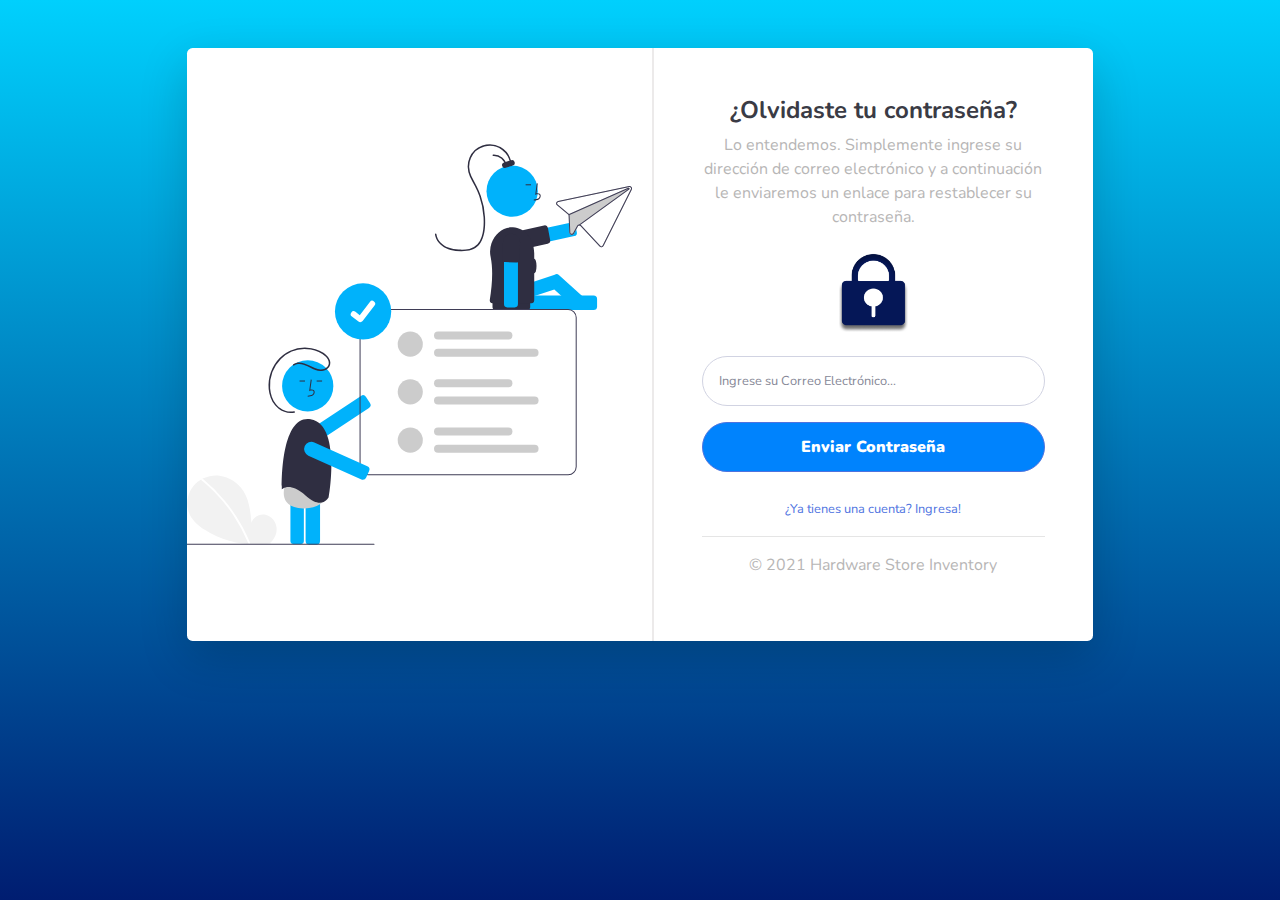
<file: recuperar_clave.html>
<!DOCTYPE html>
<html lang="es">

<head>

    <meta charset="utf-8">
    <meta http-equiv="X-UA-Compatible" content="IE=edge">
    <meta name="viewport" content="width=device-width, initial-scale=1, shrink-to-fit=no">
    <meta name="description" content="Recuperar la contraseña del Usuario">
    <meta name="author" content="Hardware Store Inventory">

    <title>HSI - Recuperar contraseña</title>

    <!-- Custom fonts for this template-->
    <link href="vendor/fontawesome-free/css/all.min.css" rel="stylesheet" type="text/css">
    <link
        href="https://fonts.googleapis.com/css?family=Nunito:200,200i,300,300i,400,400i,600,600i,700,700i,800,800i,900,900i"
        rel="stylesheet">

    <!-- Custom styles for this template-->
    <link href="css/estilo.css" rel="stylesheet">

</head>

<body>

    <div class="container">

        <!-- Outer Row -->
        <div class="row justify-content-center">

            <div class="col-xl-10 col-lg-12 col-md-9">

                <div class="card o-hidden border-0 shadow-lg my-5">
                    <div class="card-body p-0">
                        <!-- Nested Row within Card Body -->
                        <div class="row">
                            <div class="col-lg-6 d-none d-lg-block bg-password-image"></div>
                            <div class="col-lg-6">
                                <div class="p-5">
                                    <div class="text-center">
                                        <h1 class="h4 text-gray-900 mb-2"><b>¿Olvidaste tu contraseña?</b></h1>
                                        <p class="mb-4">Lo entendemos. Simplemente ingrese su dirección de correo electrónico y a continuación le enviaremos un enlace para restablecer su contraseña.</p>
                                    </div>
                                    <div class="text-center">
                                        <img src="img/candado.png" alt="Candado Hardware Store Inventory" width="20%" height="20%" />
                                    </div><br>
                                    <form class="user">
                                        <div class="form-group">
                                            <input type="email" class="form-control form-control-user"
                                                id="exampleInputEmail" aria-describedby="emailHelp"
                                                placeholder="Ingrese su Correo Electrónico...">
                                        </div>
                                        <a href="recuperar_clave2.html" class="btn btn-primary btn-user btn-block">
                                            <b>Enviar Contraseña</b>
                                        </a>
                                    </form>
                                    <br>
                                    <div class="text-center">
                                        <a class="small" href="login.html">¿Ya tienes una cuenta? Ingresa!</a>
                                    </div><hr>
                                    <footer class="text-center">
                                        <p>&copy; 2021 <a> Hardware Store Inventory </a></p>
                                    </footer> <!-- / #main-footer -->
                                </div>
                            </div>
                        </div>
                    </div>
                </div>

            </div>

        </div>

    </div>

    <!-- Bootstrap core JavaScript-->
    <script src="vendor/jquery/jquery.min.js"></script>
    <script src="vendor/bootstrap/js/bootstrap.bundle.min.js"></script>

    <!-- Core plugin JavaScript-->
    <script src="vendor/jquery-easing/jquery.easing.min.js"></script>

    <!-- Custom scripts for all pages-->
    <script src="js/sb-admin-2.min.js"></script>

</body>

</html>
</file>
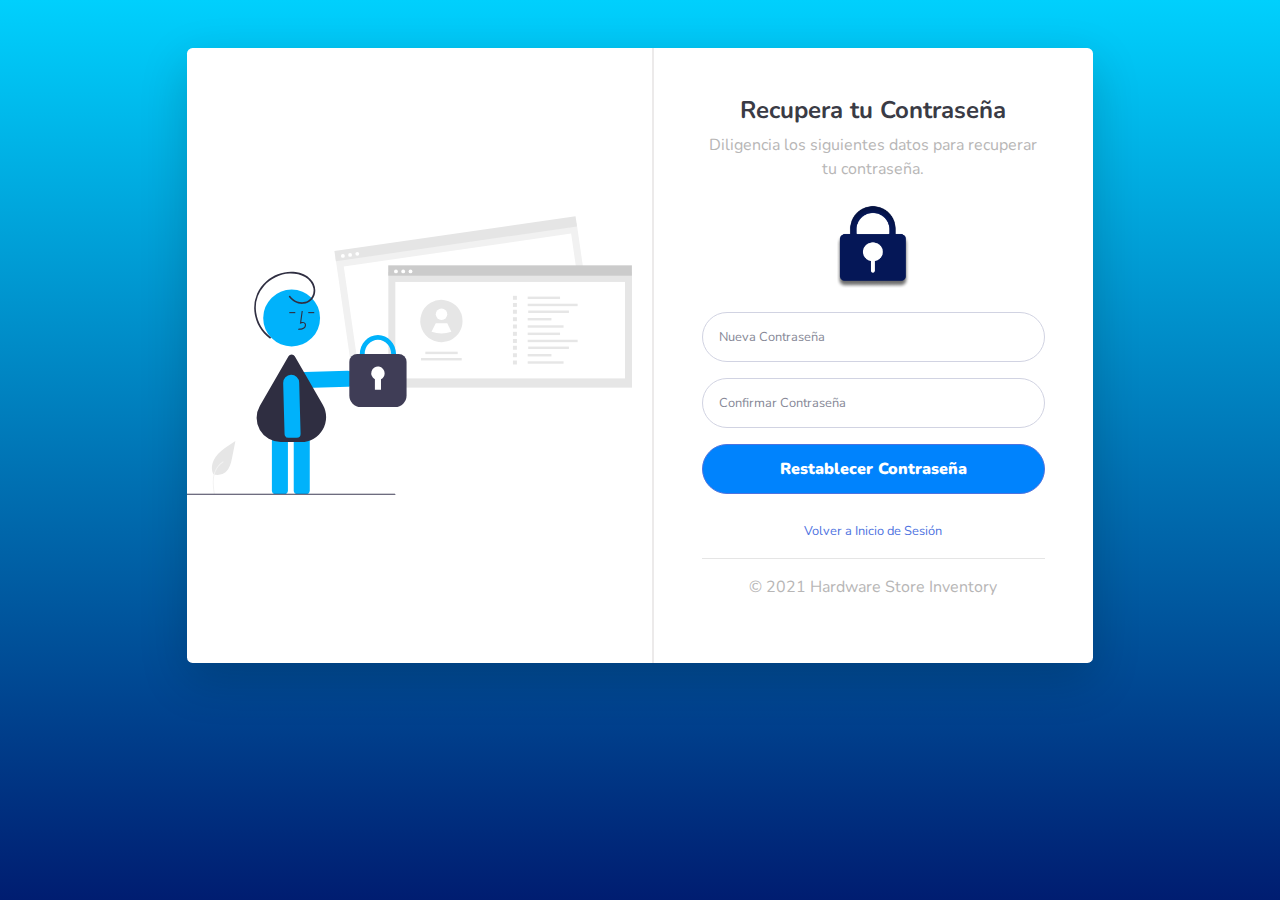
<file: recuperar_clave2.html>
<!DOCTYPE html>
<html lang="es">

<head>

    <meta charset="utf-8">
    <meta http-equiv="X-UA-Compatible" content="IE=edge">
    <meta name="viewport" content="width=device-width, initial-scale=1, shrink-to-fit=no">
    <meta name="description" content="Recuperar la contraseña del Usuario">
    <meta name="author" content="Hardware Store Inventory">

    <title>HSI - Restablecer contraseña</title>

    <!-- Custom fonts for this template-->
    <link href="vendor/fontawesome-free/css/all.min.css" rel="stylesheet" type="text/css">
    <link
        href="https://fonts.googleapis.com/css?family=Nunito:200,200i,300,300i,400,400i,600,600i,700,700i,800,800i,900,900i"
        rel="stylesheet">

    <!-- Custom styles for this template-->
    <link href="css/estilo.css" rel="stylesheet">

</head>

<body>

    <div class="container">

        <!-- Outer Row -->
        <div class="row justify-content-center">

            <div class="col-xl-10 col-lg-12 col-md-9">

                <div class="card o-hidden border-0 shadow-lg my-5">
                    <div class="card-body p-0">
                        <!-- Nested Row within Card Body -->
                        <div class="row">
                            <div class="col-lg-6 d-none d-lg-block bg-password2-image"></div>
                            <div class="col-lg-6">
                                <div class="p-5">
                                    <div class="text-center">
                                        <h1 class="h4 text-gray-900 mb-2"><b>Recupera tu Contraseña</b></h1>
                                        <p class="mb-4">Diligencia los siguientes datos para recuperar tu contraseña.</p>
                                    </div>
                                    <div class="text-center">
                                        <img src="img/candado.png" alt="Candado Hardware Store Inventory" width="21%" height="21%" />
                                    </div><br>
                                    <form class="user">
                                        <div class="form-group">
                                            <input type="password" class="form-control form-control-user"
                                                id="exampleInputPassword" placeholder="Nueva Contraseña">
                                        </div>
                                        <div class="form-group">
                                            <input type="password" class="form-control form-control-user"
                                                id="exampleInputPassword2" placeholder="Confirmar Contraseña">
                                        </div>
                                        <a href="login.html" class="btn btn-primary btn-user btn-block">
                                            <b>Restablecer Contraseña</b>
                                        </a>
                                    </form>
                                    <br>
                                    <div class="text-center">
                                        <a class="small" href="login.html">Volver a Inicio de Sesión</a>
                                    </div><hr>
                                    <footer class="text-center">
                                        <p>&copy; 2021 <a> Hardware Store Inventory </a></p>
                                    </footer> <!-- / #main-footer -->
                                </div>
                            </div>
                        </div>
                    </div>
                </div>

            </div>

        </div>

    </div>

    <!-- Bootstrap core JavaScript-->
    <script src="vendor/jquery/jquery.min.js"></script>
    <script src="vendor/bootstrap/js/bootstrap.bundle.min.js"></script>

    <!-- Core plugin JavaScript-->
    <script src="vendor/jquery-easing/jquery.easing.min.js"></script>

    <!-- Custom scripts for all pages-->
    <script src="js/sb-admin-2.min.js"></script>

</body>

</html>
</file>
